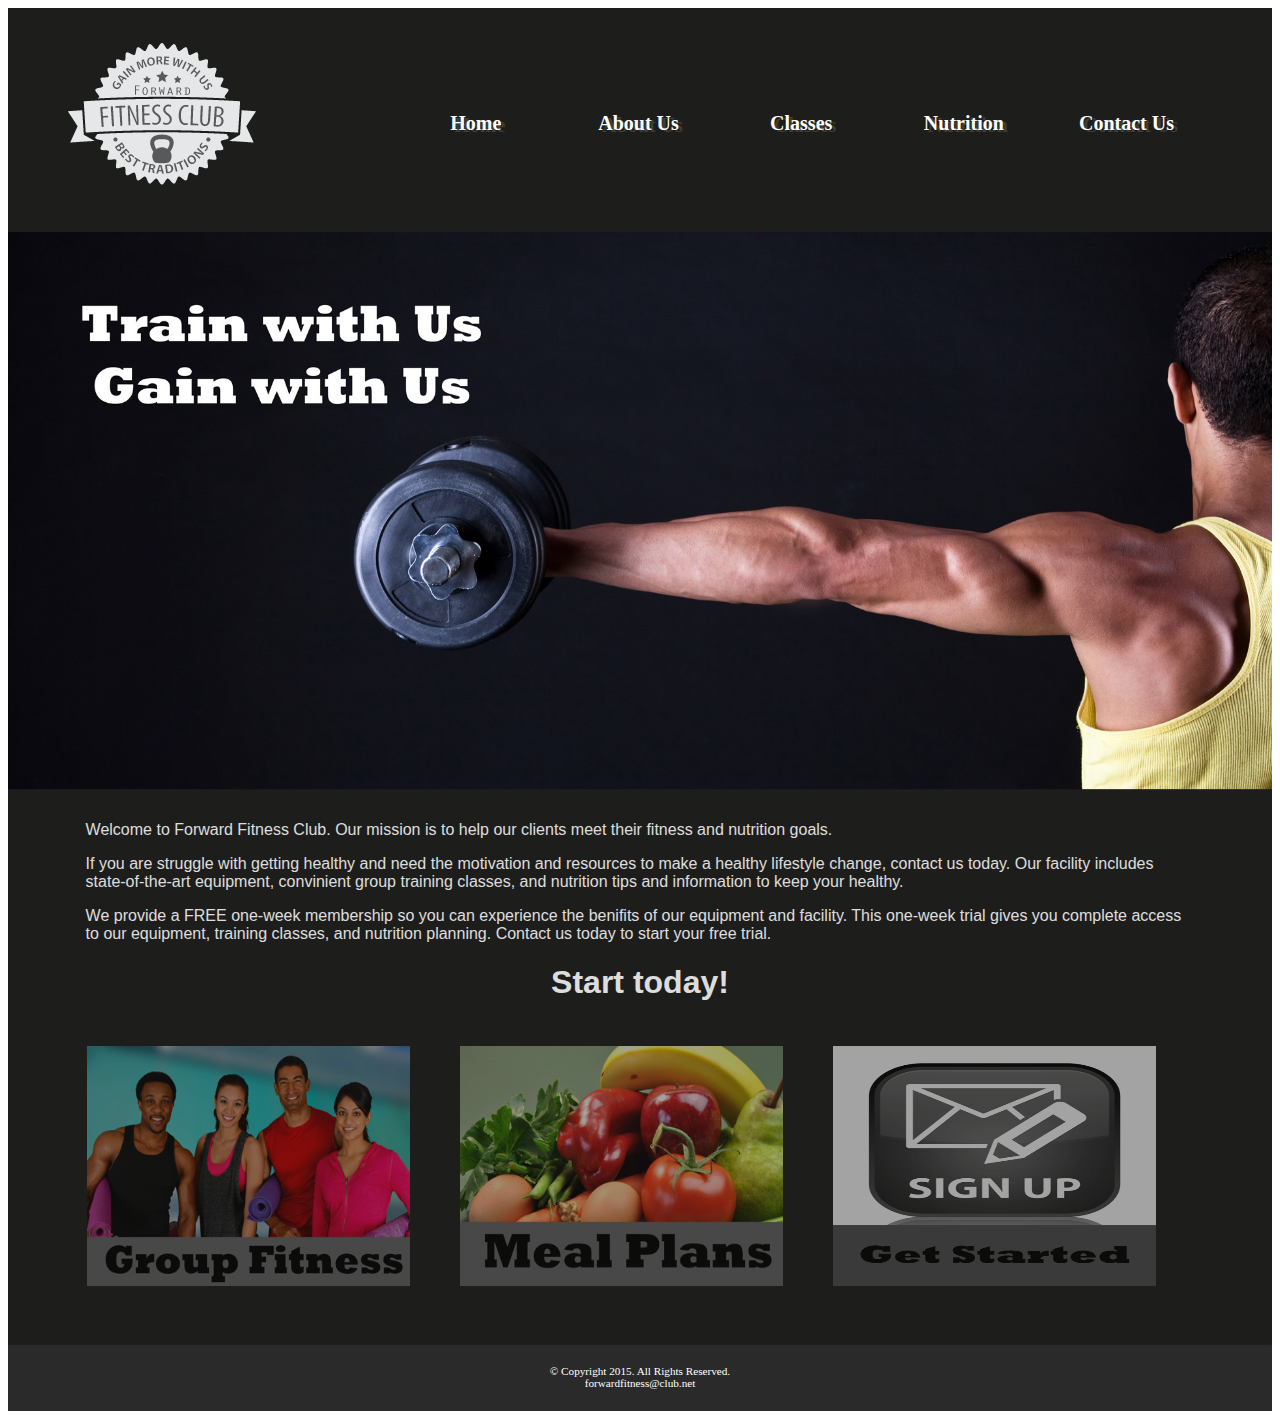
<file: fitness/index.html>
<!DOCTYPE html>
<html lang="en">
<head>
    <meta charset="UTF-8">
    <meta name="viewport" content="width=device-width, initial-scale=1.0">
    <meta http-equiv="X-UA-Compatible" content="ie=edge">
    <link rel="stylesheet" href="css/styles.css">
    <title>Forward Fitness Club</title>
</head>
<body>

    <div id="container">

    <!-- Use the header area for website name or logo -->
    <header>
        <a href="index.html"><img src="images/ffc_logo.png" alt="Forward Fitness Club" ></a>
    </header>

    <!-- Use the nav area for hyperlink to other area of website -->
    <nav>
        <ul>
            <li><a href="index.html">Home</a></li>
            <li><a href="about.html">About Us</a></li>
            <li><a href="classes.html">Classes</a></li>
            <li><a href="nutrition.html">Nutrition</a></li>
            <li><a href="contact.html">Contact Us</a></li>
        </ul>
    </nav>

    <!-- Home Pase Banner -->
    <div id="banner" class="desktop">
        <img src="images/homeBanner.jpg" alt="home banner image">
    </div>

    <!-- Use the main area for main content -->
    <main>

        <p>Welcome to Forward Fitness Club. Our mission is to help our clients meet 
            their fitness and nutrition goals.</p>

            <div class="mobile">
                <h3>FREE One-Week Trial Membership!</h3>
                <p><a href="tel: 8145559608">Call Us Today to Get Started</a></p>

                <h4>Fitness Club Hours:</h4>
                <p>Monday - Thursday: 6:00am - 6:00pm <br>
                Friday: 6:00am - 4:00pm <br>
                Saturday: 8:00am - 6:00pm <br>
                Sunday: Closed</p>

            </div>

        <div class="desktop">
        
            <p>If you are struggle with getting healthy and need the motivation and resources 
            to make a healthy lifestyle change, contact us today. Our facility includes 
            state-of-the-art equipment, convinient group training classes, and nutrition 
            tips and information to keep your healthy.</p>

            <p>We provide a FREE one-week membership so you can experience the benifits of our
            equipment and facility. This one-week trial gives you complete access to our 
            equipment, training classes, and nutrition planning. Contact us today to start 
            your free trial.</p>
        
        </div>

        <h1>Start today!</h1>

        <figure>
            <a href="classes.html"><img src="images/group.jpg" alt="group fitness"></a>
            <a href="nutrition.html"><img src="images/nutrition.jpg" alt="good nutrition"></a>
            <a href="contact.html"><img src="images/signup.jpg" alt="sign up icon"></a>
        </figure>

    </main>

    <!-- Use the footer area for footer content-->
    <footer>

        &copy; Copyright 2015. All Rights Reserved. <br>
        <a href="mailto:forwardfitness@club.net">forwardfitness@club.net</a>
        
    </footer>

    </div>
    
</body>
</html>
</file>
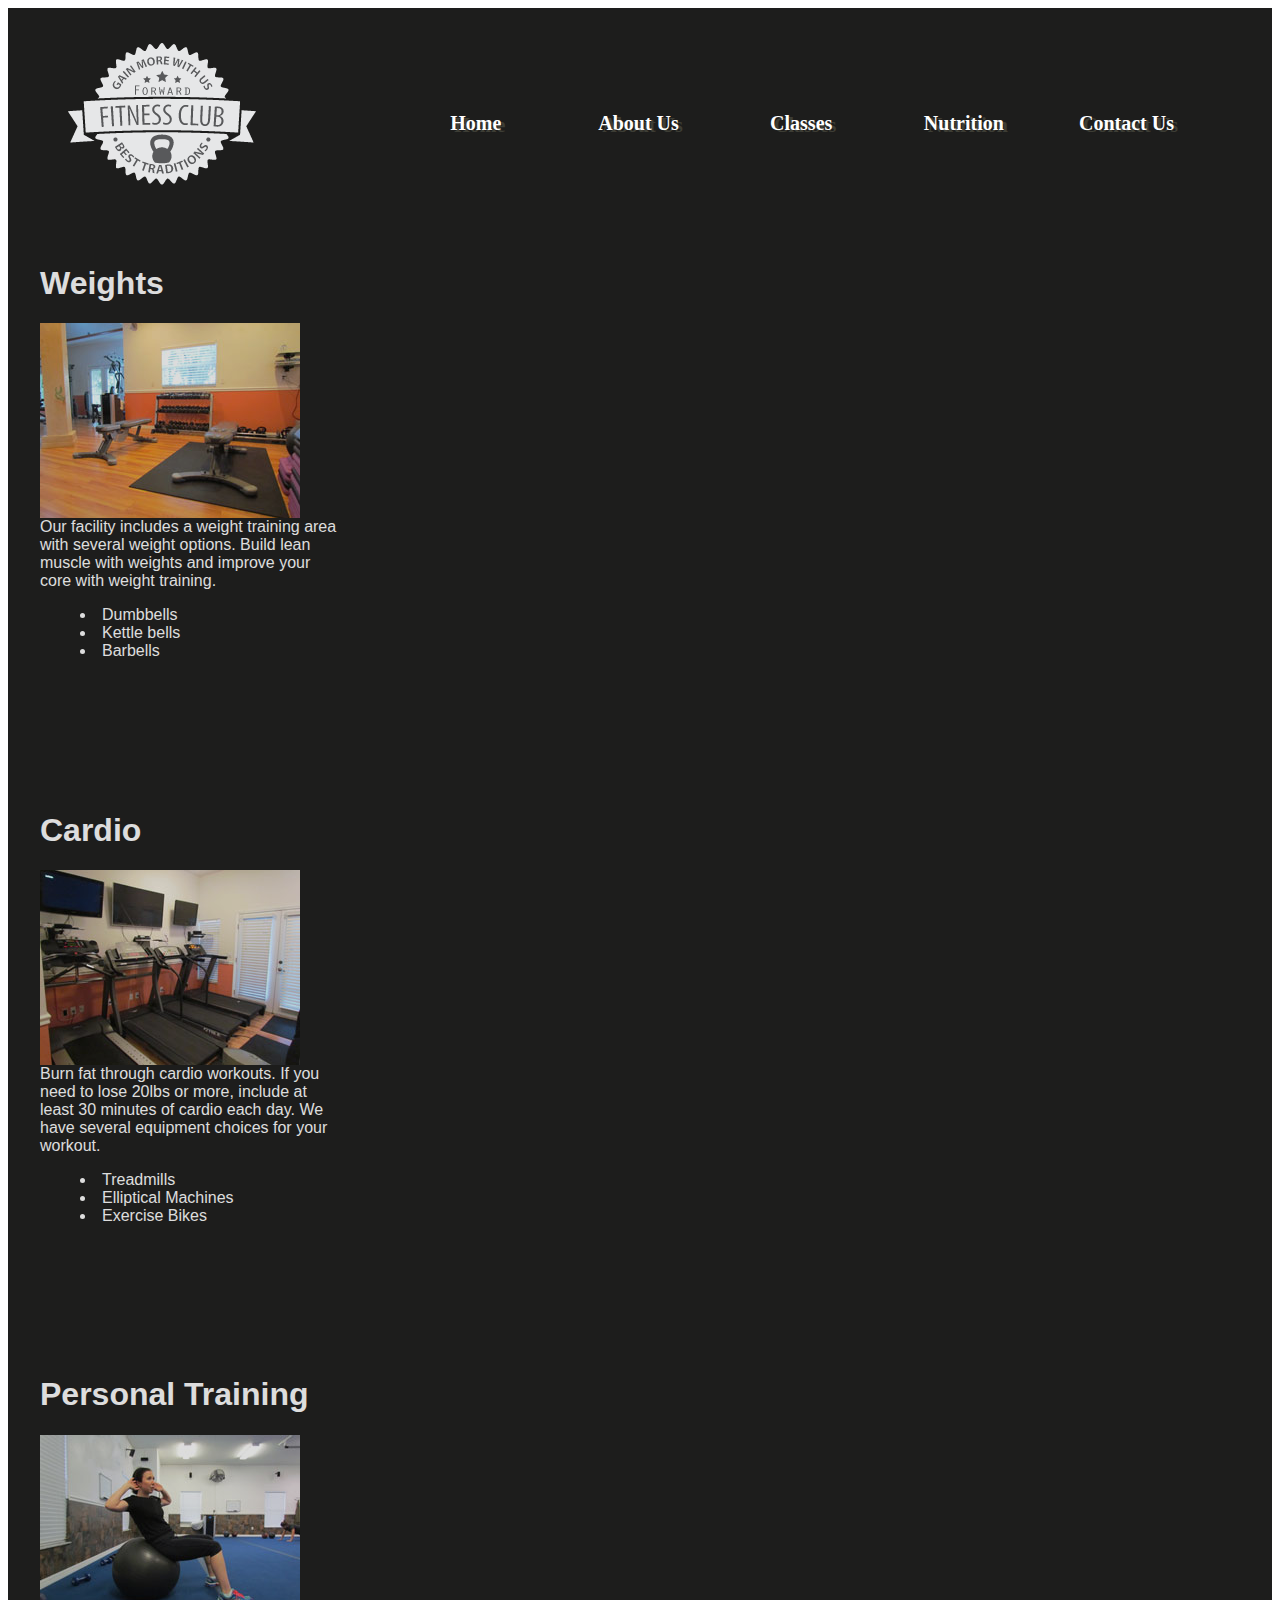
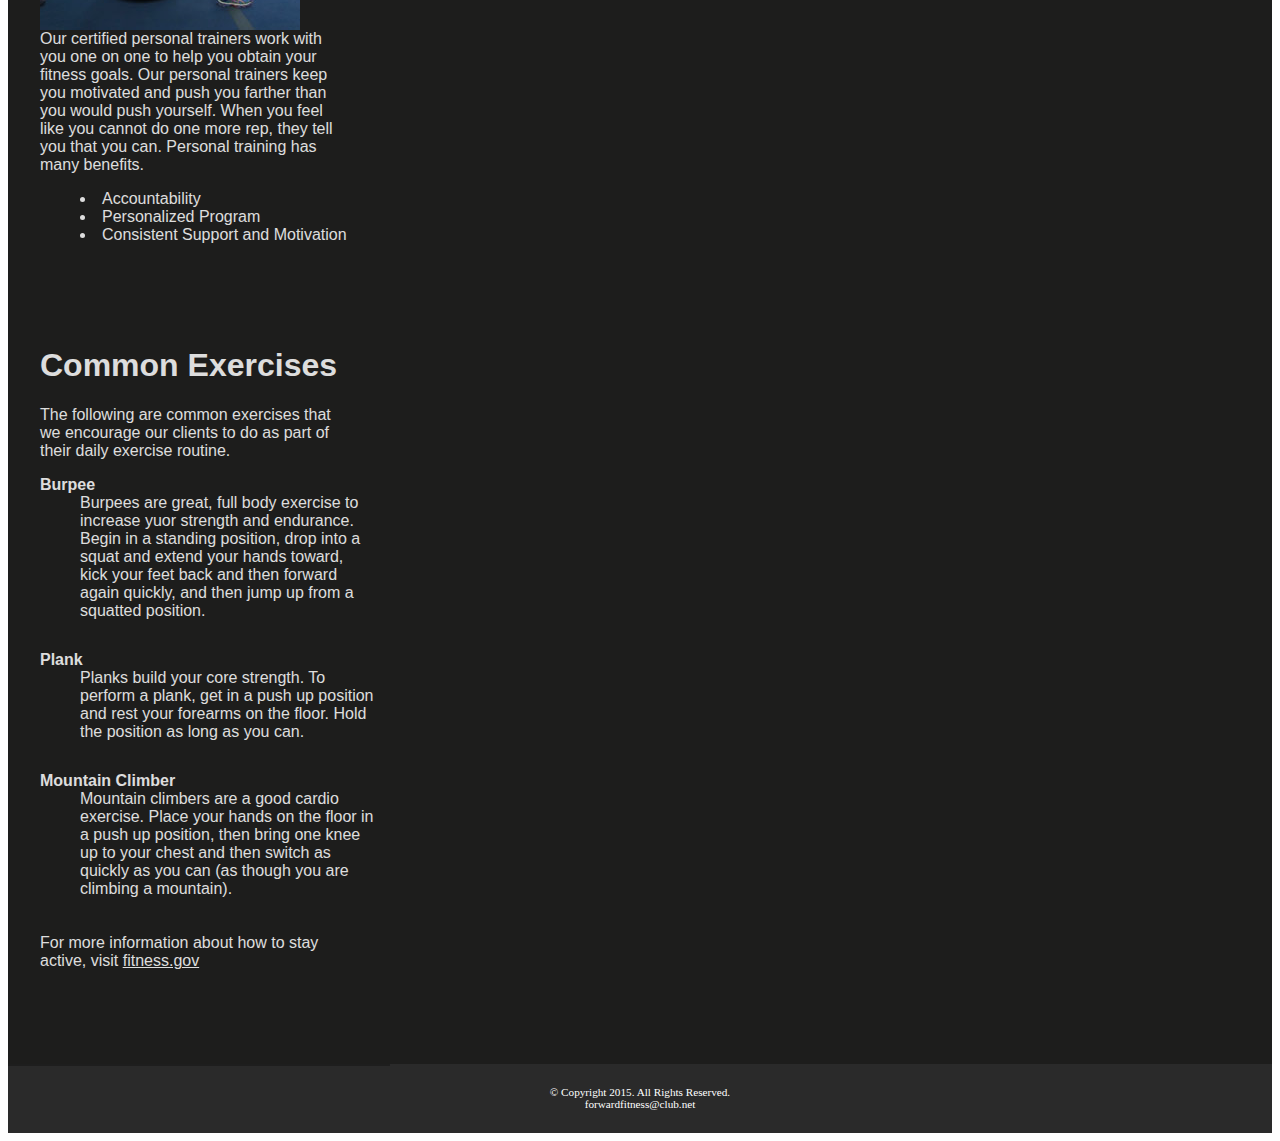
<file: fitness/about.html>
<!DOCTYPE html>
<html lang="en">
<head>
    <meta charset="UTF-8">
    <meta name="viewport" content="width=device-width, initial-scale=1.0">
    <meta http-equiv="X-UA-Compatible" content="ie=edge">
    <link rel="stylesheet" href="css/styles.css">
    <title>Forward Fitness Club</title>
</head>
<body>

    <div id="container">

    <!-- Use the header area for website name or logo -->
    <header>
        <a href="index.html"><img src="images/ffc_logo.png" alt="Forward Fitness Club" ></a>
    </header>

    <!-- Use the nav area for hyperlink to other area of website -->
    <nav>
        <ul>
            <li><a href="index.html">Home</a></li>
            <li><a href="about.html">About Us</a></li>
            <li><a href="classes.html">Classes</a></li>
            <li><a href="nutrition.html">Nutrition</a></li>
            <li><a href="contact.html">Contact Us</a></li>
        </ul>
    </nav>

    <!-- Use the main area for main content -->
    <main>
        <section>
        <h1>Weights</h1>
        <img class="equip" src="images/equipment1.jpg" alt="Weight Equipment" >
        <p>Our facility includes a weight training area with several
        weight options. Build lean muscle with weights and improve
        your core with weight training.</p>
        <ul class="items">
            <li>Dumbbells</li>
            <li>Kettle bells</li>
            <li>Barbells</li>
        </ul>
        </section>

        <section>
        <h1>Cardio</h1>
        <img class="equip" src="images/equipment2.jpg" alt="Cardio Equipment" >
        <p>Burn fat through cardio workouts. If you need to lose 20lbs or
        more, include at least 30 minutes of cardio each day. We have
        several equipment choices for your workout.</p>
        <ul class="items">
            <li>Treadmills</li>
            <li>Elliptical Machines</li>
            <li>Exercise Bikes</li>
        </ul>
        </section>

        <section>
        <h1>Personal Training</h1>
        <img class="equip" src="images/equipment3.jpg" alt="Personal Training" >
        <p>Our certified personal trainers work with you one on one to help
        you obtain your fitness goals. Our personal trainers keep you
        motivated and push you farther than you would push yourself. 
        When you feel like you cannot do one more rep, they tell you 
        that you can. Personal training has many benefits.</p>
        <ul class="items">
            <li>Accountability</li>
            <li>Personalized Program</li>
            <li>Consistent Support and Motivation</li>
        </ul>
        </section>

        <section class="tablet">

        <h1>Common Exercises</h1>
        <p>The following are common exercises that we encourage our clients
        to do as part of their daily exercise routine.</p> 
        <dl>
            <dt>Burpee</dt>
            <dd>Burpees are great, full body exercise to increase yuor strength
            and endurance. Begin in a standing position, drop into a squat
            and extend your hands toward, kick your feet back and then 
            forward again quickly, and then jump up from a squatted
            position.
            </dd>

            <dt>Plank</dt>
            <dd>Planks build your core strength. To perform a plank, get in 
            a push up position and rest your forearms on the floor. Hold 
            the position as long as you can.
            </dd>

            <dt>Mountain Climber</dt>
            <dd>Mountain climbers are a good cardio exercise. Place your hands 
            on the floor in a push up position, then bring one knee up 
            to your chest and then switch as quickly as you can (as 
            though you are climbing a mountain).
            </dd>
        </dl>

        <p>For more information about how to stay active, visit 
        <a href="http://www.fitness.gov/be-active/ways-to-be-active/">fitness.gov</a></p>
        
        </section>
    </main>    

    <!-- Use the footer area for footer content-->
    <footer>

        &copy; Copyright 2015. All Rights Reserved. <br>
        <a href="mailto:forwardfitness@club.net">forwardfitness@club.net</a>
        
    </footer>

    </div>

</body>
</html>
</file>
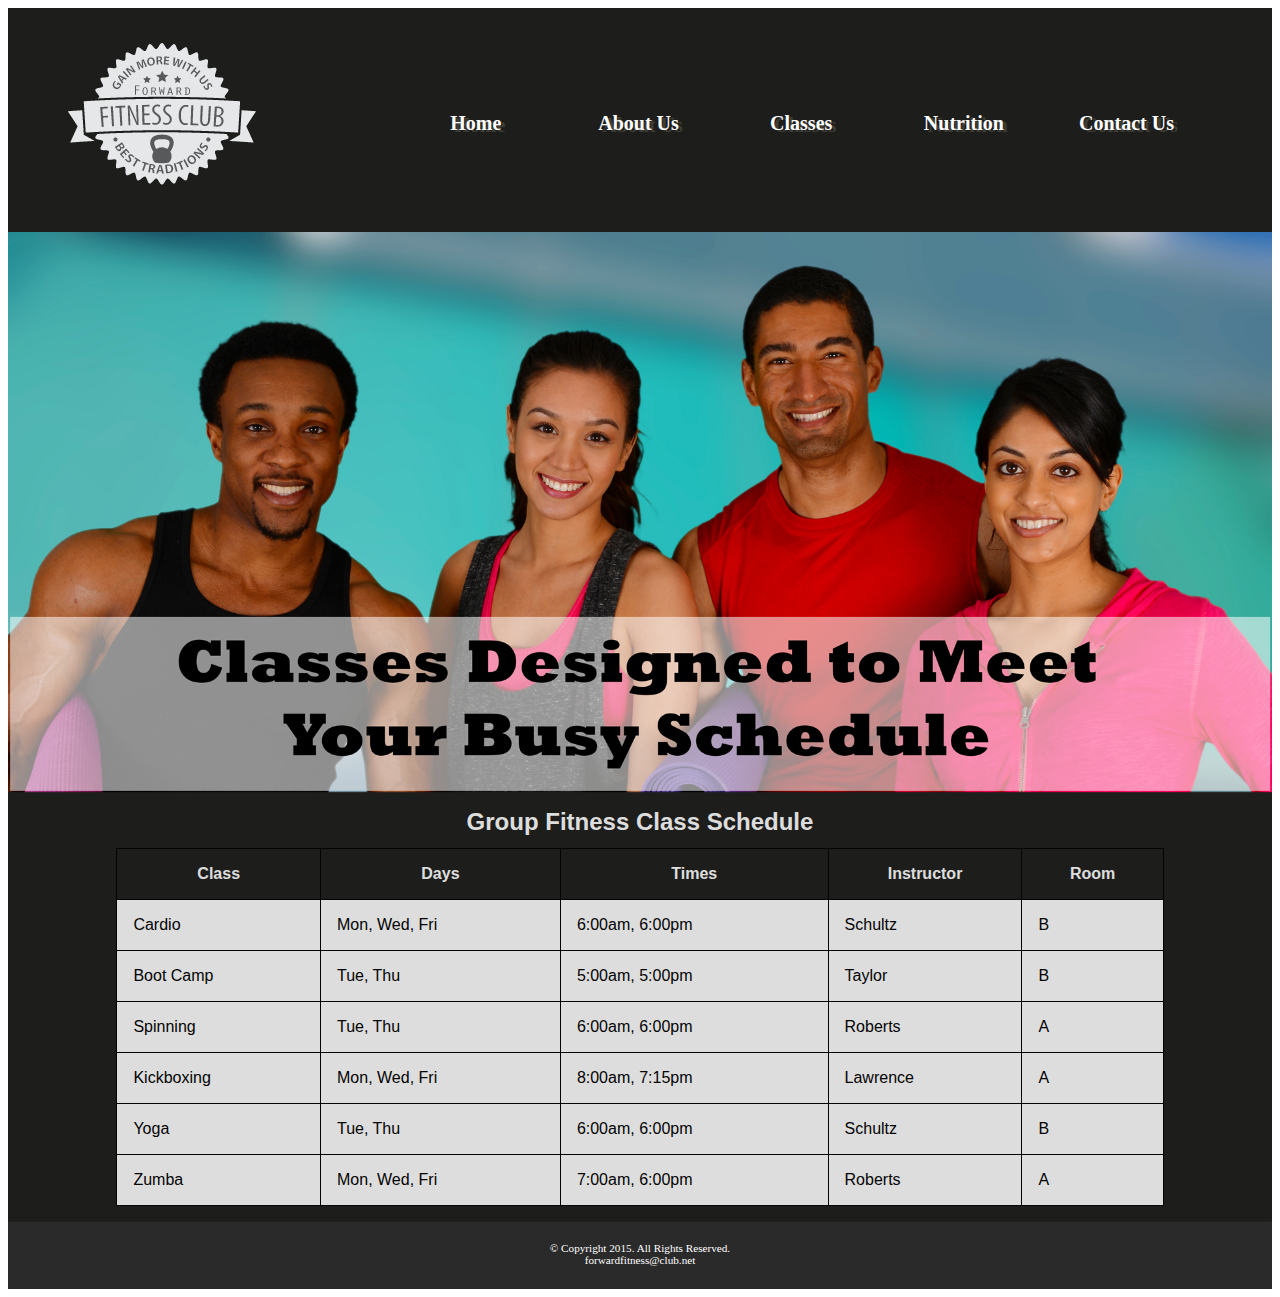
<file: fitness/classes.html>
<!DOCTYPE html>
<html lang="en">
<head>
    <meta charset="UTF-8">
    <meta name="viewport" content="width=device-width, initial-scale=1.0">
    <meta http-equiv="X-UA-Compatible" content="ie=edge">
    <link rel="stylesheet" href="css/styles.css">
    <title>Forward Fitness Club</title>
</head>
<body>

    <div id="container">

    <!-- Use the header area for website name or logo -->
    <header>
        <a href="index.html"><img src="images/ffc_logo.png" alt="Forward Fitness Club" ></a>
    </header>

    <!-- Use the nav area for hyperlink to other area of website -->
    <nav>
        <ul>
            <li><a href="index.html">Home</a></li>
            <li><a href="about.html">About Us</a></li>
            <li><a href="classes.html">Classes</a></li>
            <li><a href="nutrition.html">Nutrition</a></li>
            <li><a href="contact.html">Contact Us</a></li>
        </ul>
    </nav>

    <!-- Classes Page Banner -->
    <div id="banner" class="desktop">
        <img src="images/classesBanner.jpg" alt="classes banner image">
    </div>

    <!-- Use the main area for main content -->
    <main>

        <div class="mobile">
            
            <h3>Group Fitness Classes</h3>
            <p>Boot Camp: TR 5am &amp; 5pm</p>
            <p>Cardio: MWF 6am &amp; 6pm</p>
            <p>Kickboxing: MWF 8am &amp; 7:15pm</p>
            <p>Spinning: TR 6am &amp; 6pm</p>
            <p>Yoga: TR 6am &amp; 6pm</p>
            <p>Zumba: MWF 7am &amp; 6pm</p>

        </div>

        <div class="desktop">

            <table><!-- Start table -->
                <caption>Group Fitness Class Schedule</caption>
                <tr><!--Row 1-->
                    <th>Class</th>
                    <th>Days</th>
                    <th>Times</th>
                    <th>Instructor</th>
                    <th>Room</th>
                </tr>
                <tr><!--Row 2-->
                    <td>Cardio</td>
                    <td>Mon, Wed, Fri</td>
                    <td>6:00am, 6:00pm</td>
                    <td>Schultz</td>
                    <td>B</td>
                </tr>
                <tr><!--Row 3-->
                    <td>Boot Camp</td>
                    <td>Tue, Thu</td>
                    <td>5:00am, 5:00pm</td>
                    <td>Taylor</td>
                    <td>B</td>
                </tr>
                <tr><!--Row 4-->
                    <td>Spinning</td>
                    <td>Tue, Thu</td>
                    <td>6:00am, 6:00pm</td>
                    <td>Roberts</td>
                    <td>A</td>
                </tr>
                <tr><!--Row 5-->
                    <td>Kickboxing</td>
                    <td>Mon, Wed, Fri</td>
                    <td>8:00am, 7:15pm</td>
                    <td>Lawrence</td>
                    <td>A</td>
                </tr>
                <tr><!--Row 6-->
                    <td>Yoga</td>
                    <td>Tue, Thu</td>
                    <td>6:00am, 6:00pm</td>
                    <td>Schultz</td>
                    <td>B</td>
                </tr>
                <tr><!--Row 7-->
                    <td>Zumba</td>
                    <td>Mon, Wed, Fri</td>
                    <td>7:00am, 6:00pm</td>
                    <td>Roberts</td>
                    <td>A</td>
                </tr>
            </table>
        </div>
    </main>

    <!-- Use the footer area for footer content-->
    <footer>

        &copy; Copyright 2015. All Rights Reserved. <br>
        <a href="mailto:forwardfitness@club.net">forwardfitness@club.net</a>
        
    </footer>

    </div>

</body>
</html>
</file>
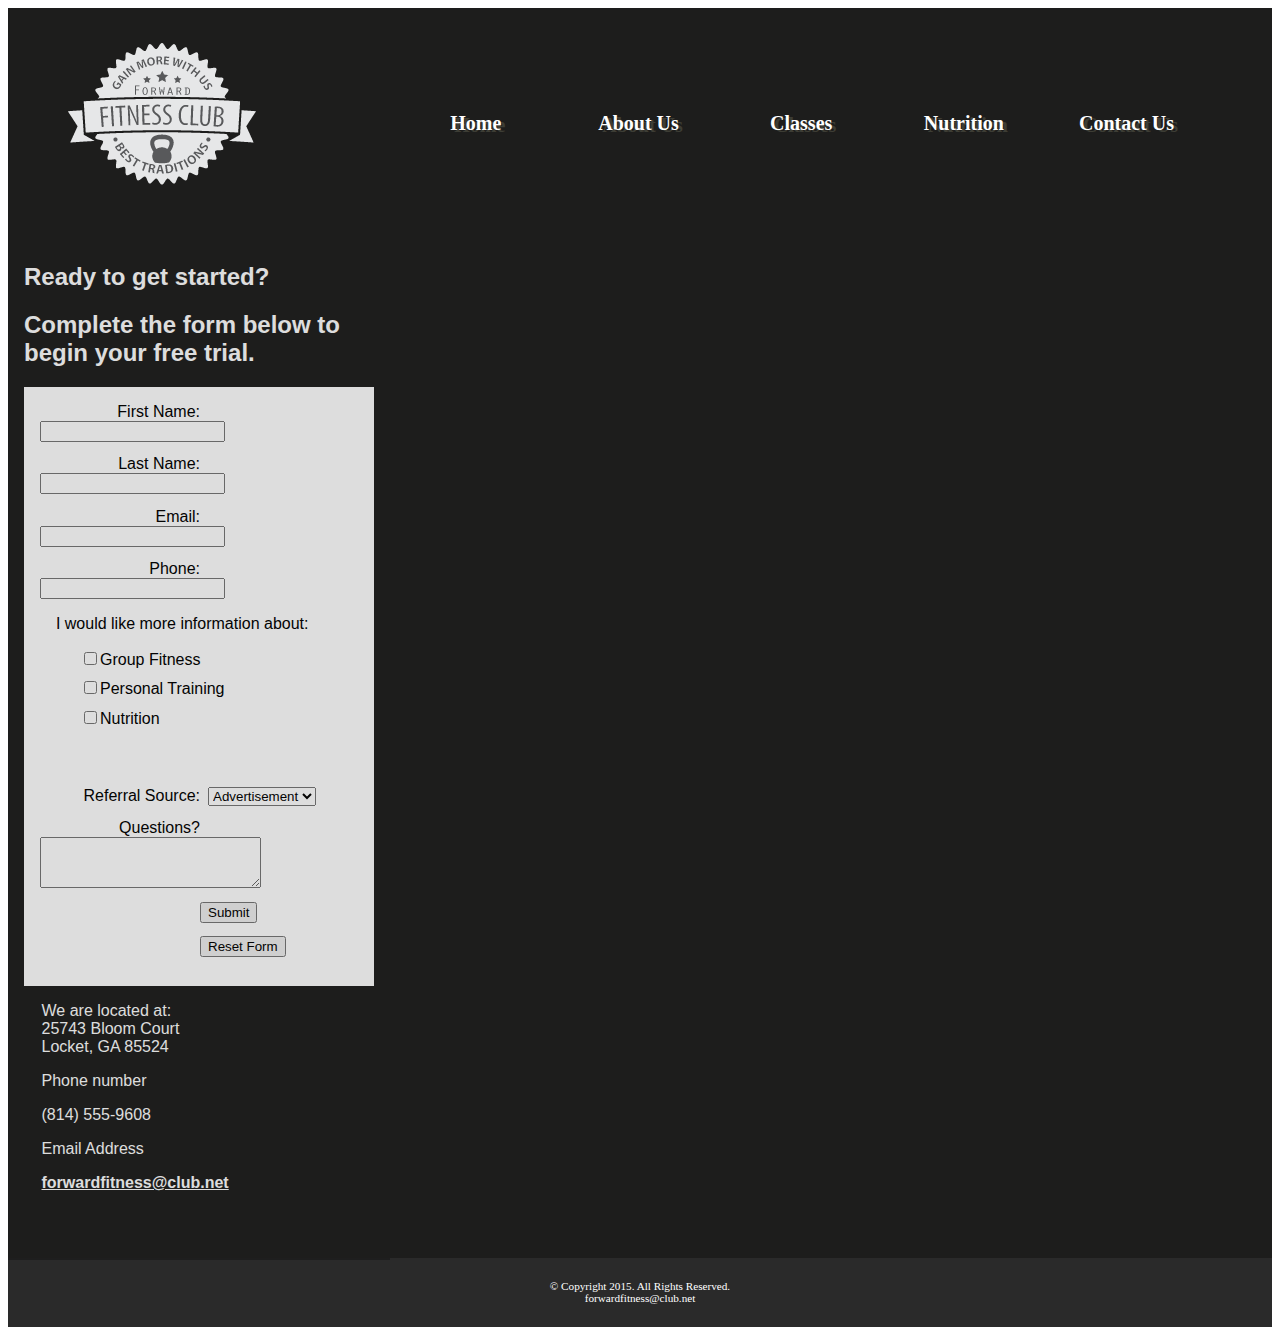
<file: fitness/contact.html>
<!DOCTYPE html>
<html lang="en">
<head>
    <meta charset="UTF-8">
    <meta name="viewport" content="width=device-width, initial-scale=1.0">
    <meta http-equiv="X-UA-Compatible" content="ie=edge">
    <link rel="stylesheet" href="css/styles.css">
    <title>Forward Fitness Club</title>
</head>
<body>

    <div id="container">

    <!-- Use the header area for website name or logo -->
    <header>
        <a href="index.html"><img src="images/ffc_logo.png" alt="Forward Fitness Club" ></a>
    </header>

    <!-- Use the nav area for hyperlink to other area of website -->
    <nav>
        <ul>
            <li><a href="index.html">Home</a></li>
            <li><a href="about.html">About Us</a></li>
            <li><a href="classes.html">Classes</a></li>
            <li><a href="nutrition.html">Nutrition</a></li>
            <li><a href="contact.html">Contact Us</a></li>
        </ul>
    </nav>

    <!-- Use the main area for main content -->
    <main>

        <h2>Ready to get started?</h2>
        <h2>Complete the form below to begin your free trial.</h2>

        <form><!--Start form-->
            <label for="fName">First Name:</label>
            <input type="text" name="fName" id="fName">

            <label for="lName">Last Name:</label>
            <input type="text" name="lName" id="lName">

            <label for="email">Email:</label>
            <input type="email" name="email" id="email">

            <label for="phone">Phone:</label>
            <input type="tel" name="phone" id="phone">

            <p>I would like more information about:</p>
            <ul>
                <li><input type="checkbox" name="grpfit" id="grpfit" value="grpfit" class="chkbx">Group Fitness</li>
                <li><input type="checkbox" name="prtrain" id="prtrain" value="prtrain" class="chkbx">Personal Training</li>
                <li><input type="checkbox" name="nutr" id="nutr" value="nutr" class="chkbx">Nutrition</li>
            </ul>

            <label for="reference">Referral Source:</label>
            <select name="reference" id="reference">
                <option value="ad">Advertisement</option>
                <option value="friend">Friend</option>
                <option value="google">Google</option>
                <option value="social">Social Media</option>
                <option value="other">Other</option>
            </select>

            <label for="questions">Questions?</label>
            <textarea name="questions" id="questions" cols="25" rows="3"></textarea>

            <input type="submit" id="submit" value="Submit" class="btn">
            <input type="reset" id="reset" value="Reset Form" class="btn">
        </form><!--End form-->

        <p>We are located at: <br>
        25743 Bloom Court <br>
        Locket, GA 85524</p>

        <p>Phone number</p>
        <p><a class="mobile" href="tel:8145559608">(814)555-9608</a>
        <span class="desktop">(814) 555-9608</span></p>

        <p>Email Address</p>
        <p><a href="mailto:forwardfitness@club.net" class="contact">forwardfitness@club.net</a></p>

        <br><br>
        
    </main>

    <!-- Use the footer area for footer content-->
    <footer>

        &copy; Copyright 2015. All Rights Reserved. <br>
        <a href="mailto:forwardfitness@club.net">forwardfitness@club.net</a>
        
    </footer>

    </div>

</body>
</html>
</file>
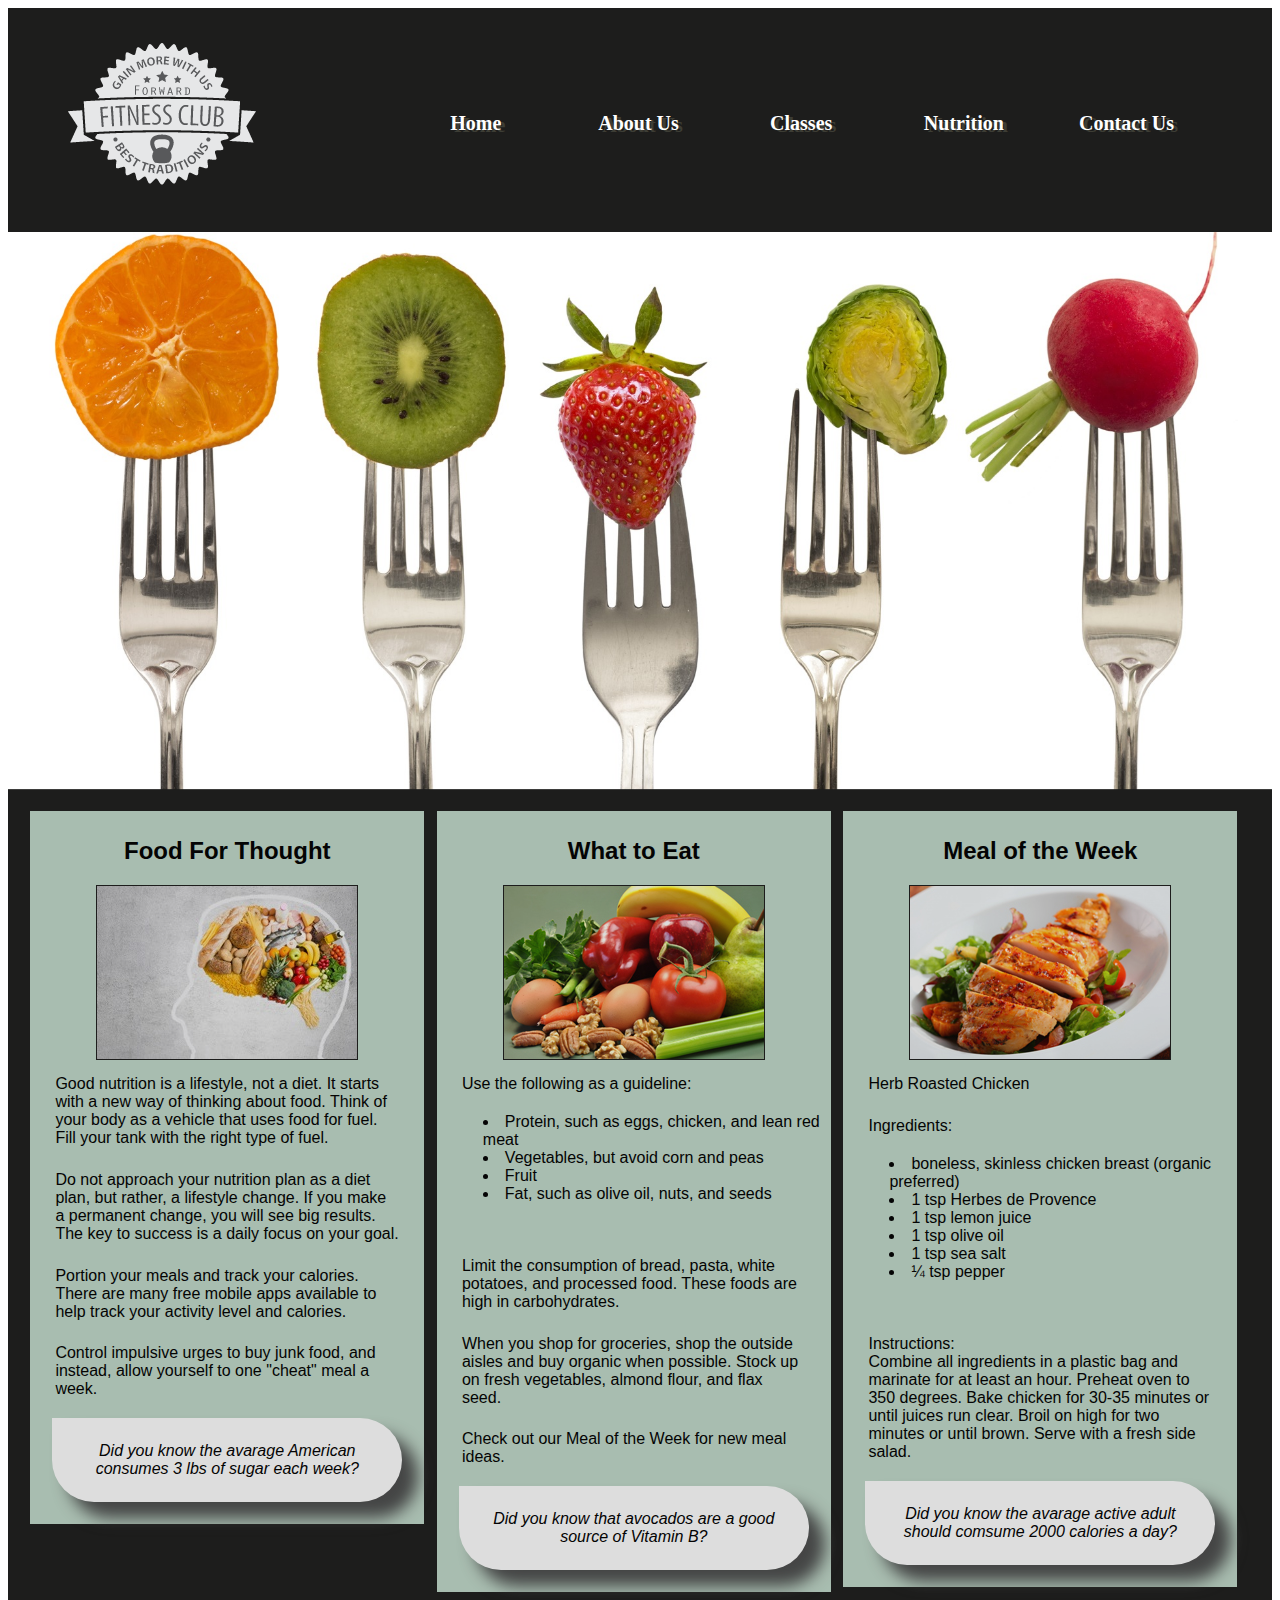
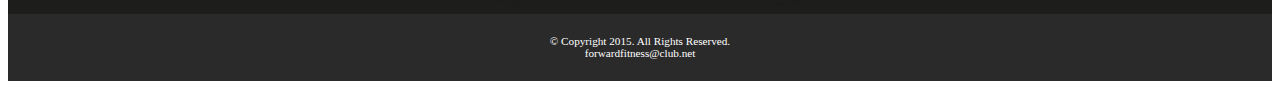
<file: fitness/nutrition.html>
<!DOCTYPE html>
<html lang="en">
<head>
    <meta charset="UTF-8">
    <meta name="viewport" content="width=device-width, initial-scale=1.0">
    <meta http-equiv="X-UA-Compatible" content="ie=edge">
    <link rel="stylesheet" href="css/styles.css">
    <title>Forward Fitness Club</title>
</head>
<body>

    <div id="container">

    <!-- Use the header area for website name or logo -->
    <header>
        <a href="index.html"><img src="images/ffc_logo.png" alt="Forward Fitness Club" ></a>
    </header>

    <!-- Use the nav area for hyperlink to other area of website -->
    <nav>
        <ul>
            <li><a href="index.html">Home</a></li>
            <li><a href="about.html">About Us</a></li>
            <li><a href="classes.html">Classes</a></li>
            <li><a href="nutrition.html">Nutrition</a></li>
            <li><a href="contact.html">Contact Us</a></li>
        </ul>
    </nav>

    <!-- Nutrition page banner -->
    <div id="banner" class="desktop">
        <img src="images/nutritionBanner.jpg" alt="nutrition banner image">
    </div>

    <!-- Use the main area for main content -->
    <main>

        <article>
            <h2>Food For Thought</h2>
            <img src="images/nutrition1.jpg" alt="food for thought" class="desktop">
            <p>Good nutrition is a lifestyle, not a diet. It starts with a new way of thinking about food. Think of your body as a vehicle that uses food for fuel. Fill your tank with the right type of fuel.</p>
            <p>Do not approach your nutrition plan as a diet plan, but rather, a lifestyle change. If you make a permanent change, you will see big results. The key to success is a daily focus on your goal.</p> 
            <p>Portion your meals and track your calories. There are many free mobile apps available to help track your activity level and calories.</p>
            <p>Control impulsive urges to buy junk food, and instead, allow yourself to one "cheat" meal a week.</p>
            <aside>Did you know the avarage American consumes 3 lbs of sugar each week?</aside>
        </article>

        <article>
            <h2>What to Eat</h2>
            <img src="images/nutrition2.jpg" alt="food image" class="desktop">
            <p>Use the following as a guideline:</p>
            <ul>
                <li>Protein, such as eggs, chicken, and lean red meat</li>
                <li>Vegetables, but avoid corn and peas</li>
                <li>Fruit</li>
                <li>Fat, such as olive oil, nuts, and seeds</li>
            </ul>
            <p>Limit the consumption of bread, pasta, white potatoes, and processed food. These foods are high in carbohydrates.</p>
            <p>When you shop for groceries, shop the outside aisles and buy organic when possible. Stock up on fresh vegetables, almond flour, and flax seed.</p>
            <p>Check out our Meal of the Week for new meal ideas.</p>
            <aside>Did you know that avocados are a good source of Vitamin B?</aside>
        </article>

        <article>
            <h2>Meal of the Week</h2>
            <img src="images/nutrition3.jpg" alt="herb chicken roasted image" class="desktop">
            <p>Herb Roasted Chicken</p>
            <p>Ingredients:</p>
            <ul>
                <li>boneless, skinless chicken breast (organic preferred)</li>
                <li>1 tsp Herbes de Provence</li>
                <li>1 tsp lemon juice</li>
                <li>1 tsp olive oil</li>
                <li>1 tsp sea salt</li>
                <li>&frac14; tsp pepper</li>
            </ul>
            <p>Instructions:<br>
            Combine all ingredients in a plastic bag and marinate for at least an hour. Preheat oven to 350 degrees. Bake chicken for 30-35 minutes or until juices run clear. Broil on high for two minutes or until brown. Serve with a fresh side salad.</p>
            <aside>Did you know the avarage active adult should comsume 2000 calories a day?</aside>
        </article>

    </main>

    <!-- Use the footer area for footer content-->
    <footer>

        &copy; Copyright 2015. All Rights Reserved. <br>
        <a href="mailto:forwardfitness@club.net">forwardfitness@club.net</a>
        
    </footer>

    </div>

</body>
</html>
</file>
<file: fitness/css/styles.css>
/* Style sheet create by: Trung Nguyen, 23/01/2019 */

/* Style for body specifies a background color */
body {
    background-color: #1d1d1c;
}

/* Style to create a fluid image */
img {
    max-width: 100%;
}

/* Styles for Mobile layout */

/* Style for the container centers the page and specifies the width */
#container {
    width: 100%;
    margin-left: auto;
    margin-right: auto;
}

/* Style for header specifies top margin, background-color, rounded corners, center-aligns content */
header {
    text-align: center;
}

/* Style for nav specifies text properties */
nav {
    font-family: Georgia, 'Times New Roman', Times, serif;
    font-size: 1.25em;
    font-weight: bold;
    text-align: center;
    margin-top: -1.5em;
}

/* Style specifies padding, margins for unordered list */
nav ul {
    padding: 0;
    margin-top: 0.5em;
    margin-bottom: 0.5em;
}

/* Style for nav li specifies the background color, rounded corners, remove bullet style, apply margins, padding for list items within the nav */
nav li {
    background-color: #9d9d93;
    border-radius: 2em;
    list-style-type: none;
    margin: 0.3em;
    padding: 0.4em;
}

/* Style changes nav link text color to white, removes underline */
nav li a {
    color: #ffffff;
    text-decoration: none;
}

/* Style displays the mobile class */
.mobile {
    display: inline;
}

/* Style hides the desktop class */
.desktop {
    display: none;
}

/* Style for the main element specifies a block display, text properties, margins, padding, rounded corners, border properties */
main {
    display: block;
    font-family: Verdana, Arial, sans-serif;
    font-size: 1em;
    margin-top: 0.5em;
    padding: 1em;
    border-radius: 2em 0 2em 0;
    background-color: #ffffff;
    opacity: 0.85;
}

/* Style for anchor elements within the main elelment */
main a {
    background-color: #9d9d93;
    border-radius: 1em;
    color: #ffffff;
    font-weight: bold;
    padding: 0.5em;
    text-decoration: none;
}

/* Style for footer specifies font size, text alignment, top margin */
footer {
    font-size: .70em;
    text-align: center;
    margin-top: 2em;
    color: #ffffff;
}

/* Style for anchor element within the footer element */
footer a {
    color: #ffffff;
    text-decoration: none;
}

/* Style hides the tablet class */
.tablet {
    display: none;
}

/* Style rule specifies to not display the equip class */
.equip {
    display: none;
}

/* Style for aside element */
aside {
    font-style: italic;
}

/* Style rule for select, input, textarea form elements */
input, select, textarea {
    display: block;
    margin-bottom: 1em;
}

/* Style rule for label element */
label {
    display: block;
}

/* Style for unordered list within a form */
form ul {
    list-style-type: none;
}

/* Style for chkbx class */
.chkbx {
    display: inline-block;
}

/* Media query for tablet viewport targets screen size with a minimum width of 660px. */

@media only screen and (min-width: 660px) {

/* Style specifies a horizaltal display for navigation links .*/
nav li {
    display: inline;
    float: left;
    margin-left: 1%;
    margin-right: 1%;
    padding-left: 0;
    padding-right: 0;
    width: 18%;
    white-space: nowrap;
    border-radius: 0;
    background-color: transparent;
}

/* Style specifies clear and top margin properties for the main element */
main {
    clear: left;
    margin-top: -0.3em;
    border-radius: 0;
    overflow: auto;
}

/* Style specifies to hide the mobile class */
.mobile {
    display: none;
}

/* Style specifies to display the desktop class */
.desktop {
    display: inline;
}

/* Style specifies a display, float and padding for the equip class */
.equip {
    display: inline;
    float: left;
    margin-right: 1.5em;
}

/* Style specifies a display, list-style-position and bottom margin for the items class */
.items {
    display: block;
    list-style-position: inside;
}

/* Style specifies to display the tablet class */
.tablet {
    display: block;
    margin-top: -3em;
    margin-bottom: -1em;
}

/* Style specifies a font weight and top margin for description list terms */
dt {
    font-weight: bold;
    margin-top: 0.7em;
}

/* Style for h1 element */
h1 {
    text-align: center;
}

/* Style for images within the figure element */
figure img {
    background-color: #1d1d1c;
    display: inline;
    height: 8em;
    width: 28%;
    margin: 1%;
    padding: 1%;
}

/* Style for anchor element within the figure element */
figure a {
    background-color: transparent;
    padding: 0;
    text-decoration: none;
}

/* Style specifies bottom padding for section element */
section {
    padding-bottom: 3em;
}

/* Style for h1 element for the section element */
section h1 {
    text-align: left;
}

/* Style for anchor element for the section element */
section a {
    background-color: transparent;
    color: #1d1d1c;
    font-weight: normal;
    padding: 0;
    text-decoration: underline;
}

/* Style for contact class */
.contact {
    background-color: transparent;
    color: #1d1d1c;
    padding: 0;
    text-decoration: underline;
}

/* Style for article element */
article {
    background-color: #c1d9ca;
    float: left;
    margin: 0.5%;
    padding: 0.5%;
    text-align: center;
    width: 31%;
}

/* Style for image element contained within the main article element */
main article img {
    border: solid 0.1em #1d1d1c;
    margin-left: auto;
    margin-right: auto;
}

/* Style for paragraph element contained within the main article element */
main article p {
    color: #000000;
    margin-top: 2%;
    padding: 1%;
    text-align: left;
}

/* Style for unordered list element contained within the main article element */
main article ul {
    text-align: left;
}

/* Style for aside element */
aside {
    background-color: #ffffff;
    border-radius: 0 5em 5em 5em;
    box-shadow: 1em 1em 1em #4c4d4d;
    padding: 1.5em;
    margin: 1em;
}

/* Style for table element */
table {
    border: 0.1em solid #000000;
    border-collapse: collapse;
    margin-left: auto;
    margin-right: auto;
    width: 100%;
}

/* Style specifies border and padding for th and td element */
th, td {
    border: 0.1em solid #000000;
    padding: 1em;
}

/* Style for th element */
th {
    background-color: #1d1d1c;
    color: #ffffff;
}

/* Style for caption element */
caption {
    font-size: 1.5em;
    font-weight: bold;
    padding-bottom: 0.5em;
}

/* Style rule label element */
label {
    float: left;
    padding-right: 0.5em;
    text-align: right;
    width: 10em;
}

/* Style rule for btn class */
.btn {
    margin-left: 12em;
}

}

/* Media querry for desktop viewport targets screens with a minimum width of 830px */

@media only screen and (min-width: 830px) {

/* Style specifies a width for container */
#container {
    background-color: #1d1d1c;
}

/* Style to left align header */
header {
    text-align: left;
}

/* Style for nav specifies a float, margin and float */
nav {
    float: right;
    margin-top: -7em;
    margin-right: 3em;
    margin-bottom: 0;
    width: 65%;
}

/* Style specifies margin and padding for the unordered list within the nav */
nav ul {
    margin: 0;
    padding-left: 0.50%;
    padding-right: 0.50%;
}

/* Style for navigation list items specifies a border radius, border, margin, width and padding */
nav li {
    margin-left: 0;
    margin-right: 0;
    padding: 0;
    width: 20%;
}

/* Style for navigation links specifies display and padding */
nav li a {
    display: inline-block;
    padding: 0.7em;
    text-shadow: 0.2em 0.1em #3d3d35;
}

/* Style rules for pseudo-classes */
nav li a:link {
    color: #ffffff;
}

nav li a:visited {
    color: #ccccff;
}

nav li a:hover {
    color: #9d9d93;
    font-style: italic;
}

/* Style specifies border, shadow, margin and padding for main element */
main {
    background-color: #1d1d1c;
}

/* Style specifies left and right padding for paragraph elements within the main element */
main p {
    color: #ffffff;
    margin-left: auto;
    margin-right: auto;
    width: 90%;
}

/* Style applies color to h1 element */
h1 {
    color: #ffffff;
}

/* Style applies height and opacity for images within figure element */
figure img {
    height: 15em;
    opacity: 0.7;
}

/* Style removes transparency on hover */
figure img:hover {
    opacity: 1;
}

/* Style specifies a gradient for the body element */
body {
    background-color: #ffffff;
}

/* Style specifies background color, margin and padding for footer element */
footer {
    background-color: #2a2a2a;
    margin-top: -0.2em;
    padding: 2em;
}

/* Style specifies color and left margin for the section element */
section {
    color: #ffffff;
    margin-left: 1em;
    padding-bottom: 5em;
}

/* Style for anchor element within the section element */
section a {
    color: #ffffff;
}

/* Style for paragraph element within the section element */
section p {
    margin-left: 0;
}

/* Style for main h2 element */
main h2 {
    color: #ffffff;
}

/* Style for contact class */
.contact {
    color: #ffffff;    
}

/* Style for main article h2 element */
main article h2 {
    color: #000000;
}

/* Style for table element */
table {
    background-color: #ffffff;
    width: 85%;
}

/* Style for caption element */
caption {
    color: #ffffff;
}

/* Style rule for form element */
form {
    background-color: #ffffff;
    padding: 1em;
}

/* Style rule for paragraph with form element */
form p {
    color: #000000;
}

}

ul {
    margin-bottom: 50px;
    list-style-position: inside;
}

dt {
    font-weight: bold;
}

dd {
    padding-bottom: 20px;
}
</file>
